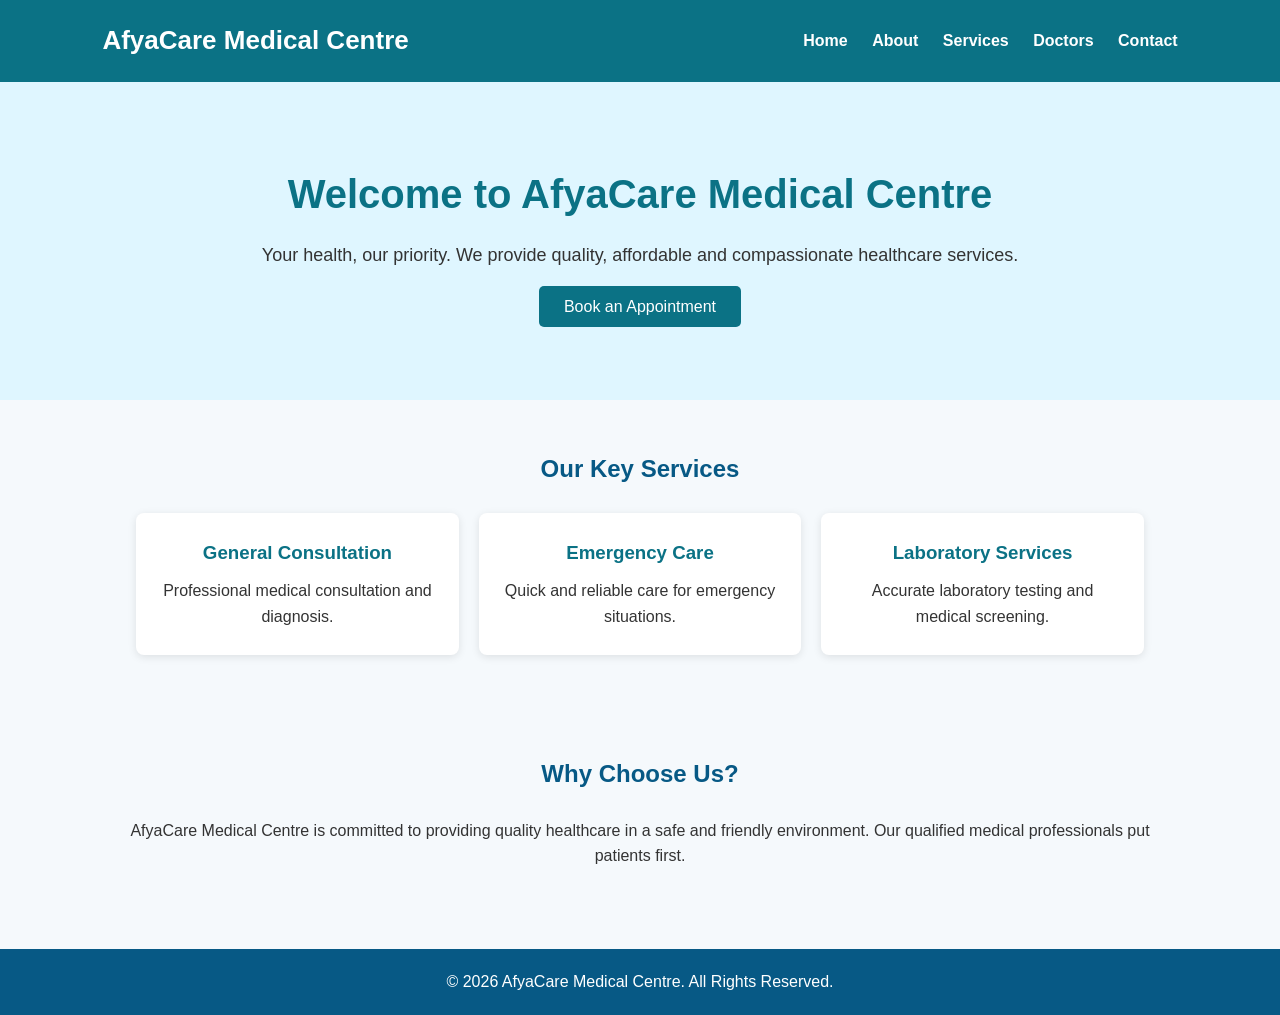
<file: index.html>
<!DOCTYPE html>
<html lang="en">
<head>
    <meta charset="UTF-8">
    <meta name="viewport" content="width=device-width, initial-scale=1.0">

    <title>AfyaCare Medical Centre</title>

    <link rel="stylesheet" href="css/style.css">

    <!-- Internal CSS -->
    <style>
        .welcome {
            color: #075985;
            text-align: center;
        }
    </style>
</head>

<body>

<header>
    <h1>AfyaCare Medical Centre</h1>

    <nav>
        <a href="index.html">Home</a>
        <a href="about.html">About</a>
        <a href="services.html">Services</a>
        <a href="doctors.html">Doctors</a>
        <a href="contact.html">Contact</a>
    </nav>
</header>

<section class="hero">

    <!-- Inline CSS -->
    <h2 style="color: #0b7285;">Welcome to AfyaCare Medical Centre</h2>

    <p>
        Your health, our priority. We provide quality,
        affordable and compassionate healthcare services.
    </p>

    <a href="contact.html" class="btn">Book an Appointment</a>

</section>

<section>

    <h2 class="welcome">Our Key Services</h2>

    <div class="cards">

        <div class="card">
            <h3>General Consultation</h3>
            <p>Professional medical consultation and diagnosis.</p>
        </div>

        <div class="card">
            <h3>Emergency Care</h3>
            <p>Quick and reliable care for emergency situations.</p>
        </div>

        <div class="card">
            <h3>Laboratory Services</h3>
            <p>Accurate laboratory testing and medical screening.</p>
        </div>

    </div>

</section>

<section>

    <h2>Why Choose Us?</h2>

    <p style="text-align: center;">
        AfyaCare Medical Centre is committed to providing
        quality healthcare in a safe and friendly environment.
        Our qualified medical professionals put patients first.
    </p>

</section>

<footer>
    <p>&copy; 2026 AfyaCare Medical Centre. All Rights Reserved.</p>
</footer>

</body>
</html>
</file>
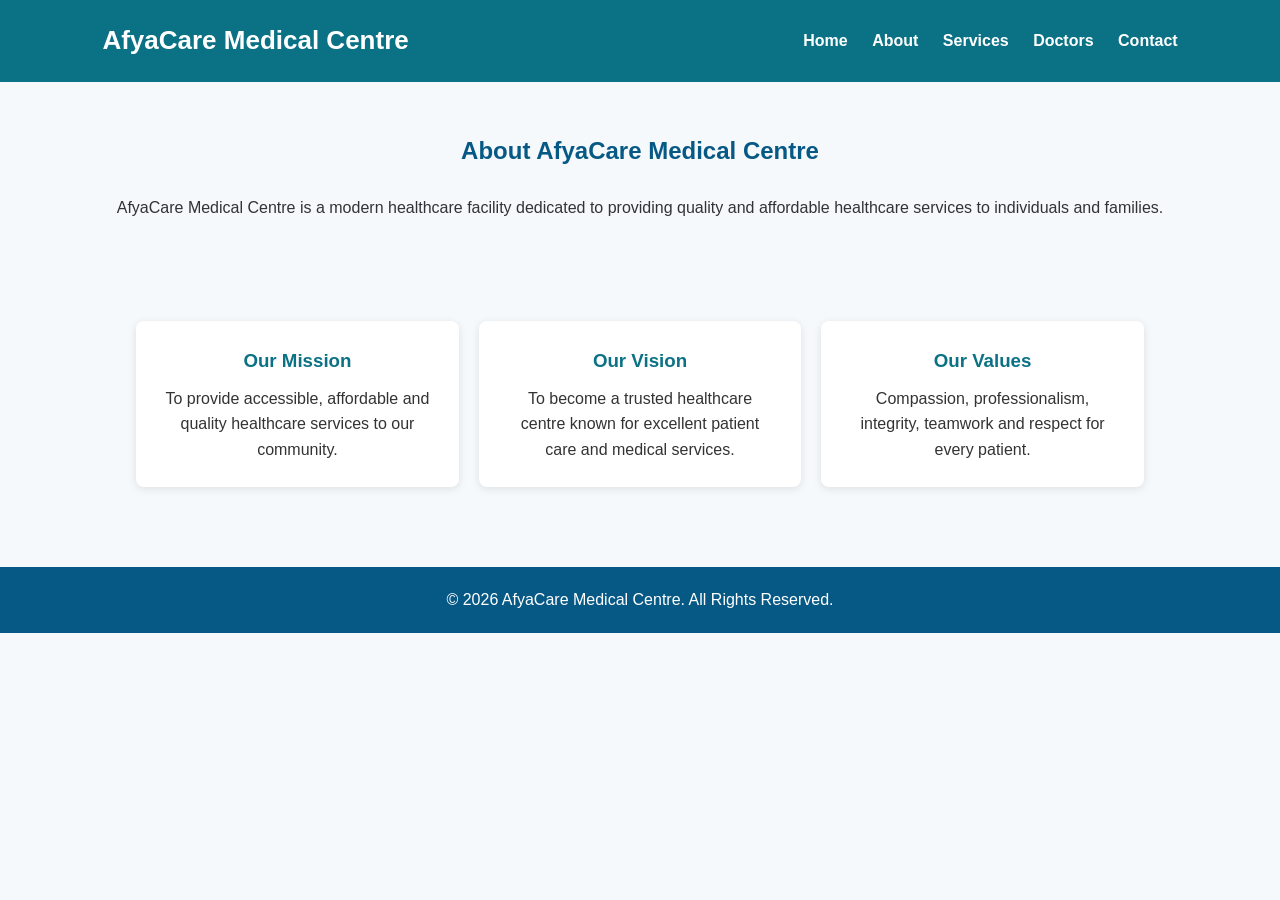
<file: about.html>
<!DOCTYPE html>
<html lang="en">
<head>
    <meta charset="UTF-8">
    <meta name="viewport" content="width=device-width, initial-scale=1.0">

    <title>About Us - AfyaCare Medical Centre</title>

    <link rel="stylesheet" href="css/style.css">
</head>

<body>

<header>
    <h1>AfyaCare Medical Centre</h1>

    <nav>
        <a href="index.html">Home</a>
        <a href="about.html">About</a>
        <a href="services.html">Services</a>
        <a href="doctors.html">Doctors</a>
        <a href="contact.html">Contact</a>
    </nav>
</header>

<section>

    <h2>About AfyaCare Medical Centre</h2>

    <p style="text-align: center;">
        AfyaCare Medical Centre is a modern healthcare facility
        dedicated to providing quality and affordable healthcare
        services to individuals and families.
    </p>

</section>

<section>

    <div class="cards">

        <div class="card">
            <h3>Our Mission</h3>
            <p>
                To provide accessible, affordable and quality
                healthcare services to our community.
            </p>
        </div>

        <div class="card">
            <h3>Our Vision</h3>
            <p>
                To become a trusted healthcare centre known for
                excellent patient care and medical services.
            </p>
        </div>

        <div class="card">
            <h3>Our Values</h3>
            <p>
                Compassion, professionalism, integrity,
                teamwork and respect for every patient.
            </p>
        </div>

    </div>

</section>

<footer>
    <p>&copy; 2026 AfyaCare Medical Centre. All Rights Reserved.</p>
</footer>

</body>
</html>
</file>
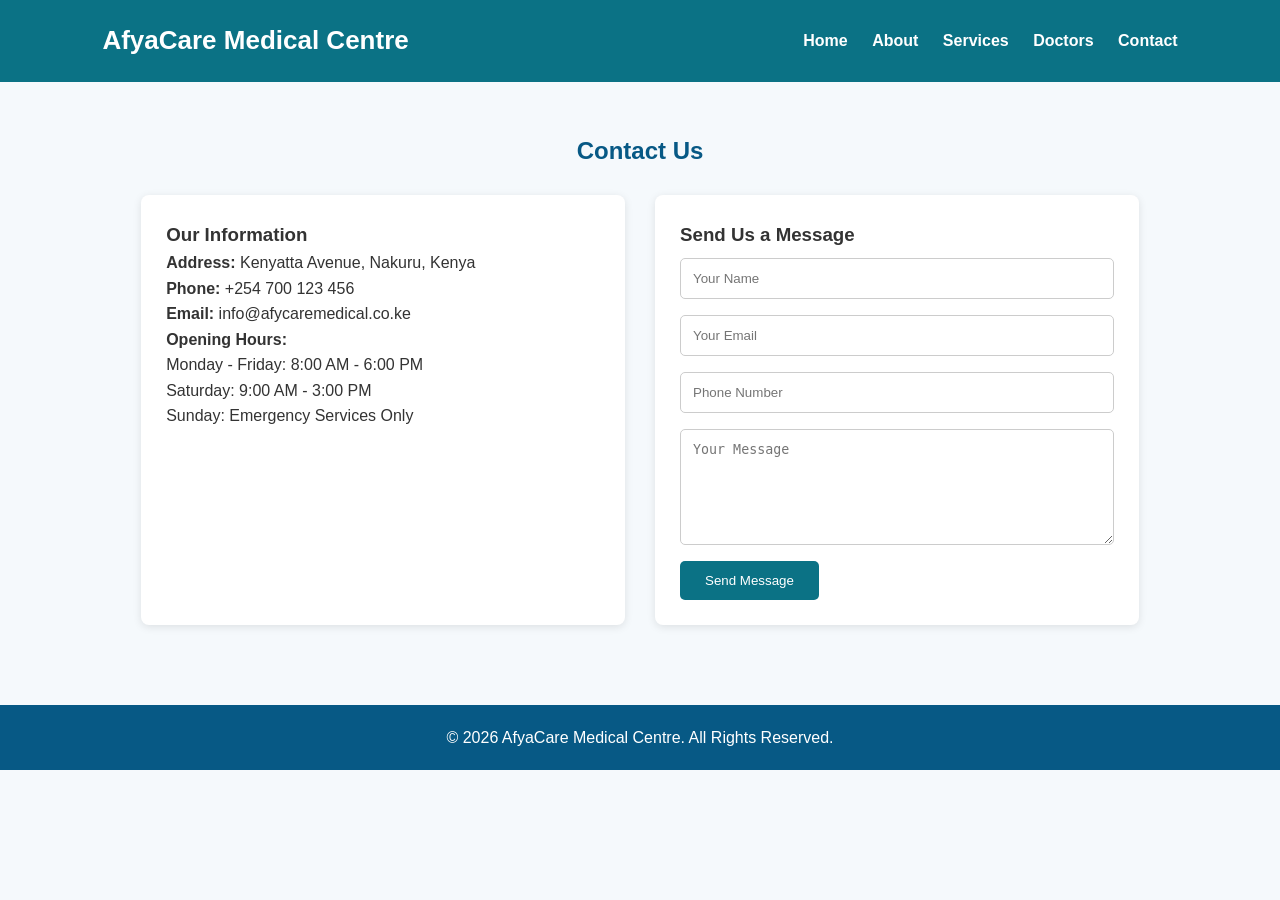
<file: contact.html>
<!DOCTYPE html>
<html lang="en">
<head>
    <meta charset="UTF-8">
    <meta name="viewport" content="width=device-width, initial-scale=1.0">

    <title>Contact - AfyaCare Medical Centre</title>

    <link rel="stylesheet" href="css/style.css">
</head>

<body>

<header>
    <h1>AfyaCare Medical Centre</h1>

    <nav>
        <a href="index.html">Home</a>
        <a href="about.html">About</a>
        <a href="services.html">Services</a>
        <a href="doctors.html">Doctors</a>
        <a href="contact.html">Contact</a>
    </nav>
</header>

<section>

    <h2>Contact Us</h2>

    <div class="contact-container">

        <div class="contact-info">

            <h3>Our Information</h3>

            <p><strong>Address:</strong> Kenyatta Avenue, Nakuru, Kenya</p>

            <p><strong>Phone:</strong> +254 700 123 456</p>

            <p><strong>Email:</strong> info@afycaremedical.co.ke</p>

            <p><strong>Opening Hours:</strong></p>

            <p>
                Monday - Friday: 8:00 AM - 6:00 PM
                <br>
                Saturday: 9:00 AM - 3:00 PM
                <br>
                Sunday: Emergency Services Only
            </p>

        </div>

        <form>

            <h3>Send Us a Message</h3>

            <input type="text" placeholder="Your Name" required>

            <input type="email" placeholder="Your Email" required>

            <input type="text" placeholder="Phone Number">

            <textarea rows="6" placeholder="Your Message"></textarea>

            <button type="submit">Send Message</button>

        </form>

    </div>

</section>

<footer>
    <p>&copy; 2026 AfyaCare Medical Centre. All Rights Reserved.</p>
</footer>

</body>
</html>
</file>
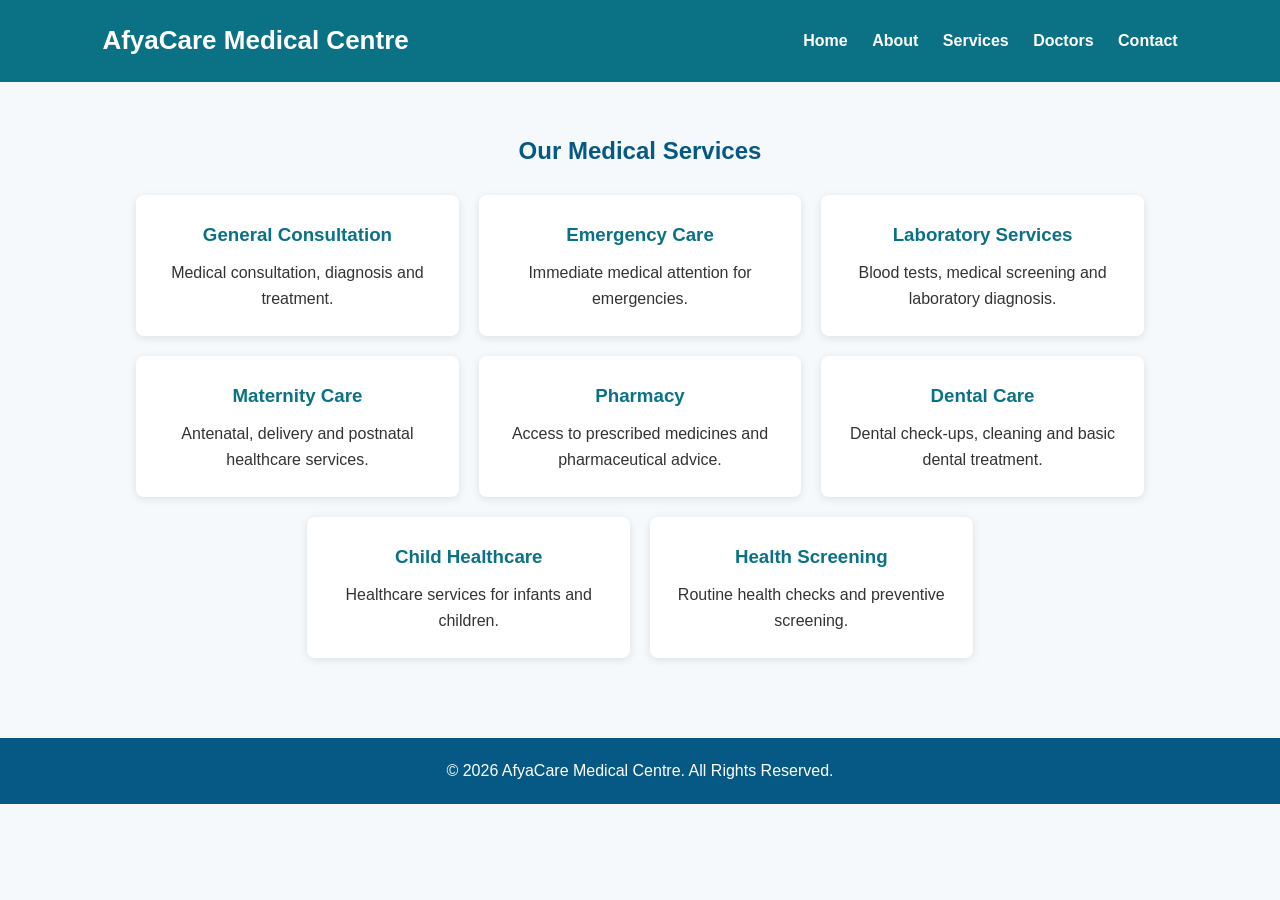
<file: services.html>
<!DOCTYPE html>
<html lang="en">
<head>
    <meta charset="UTF-8">
    <meta name="viewport" content="width=device-width, initial-scale=1.0">

    <title>Services - AfyaCare Medical Centre</title>

    <link rel="stylesheet" href="css/style.css">
</head>

<body>

<header>
    <h1>AfyaCare Medical Centre</h1>

    <nav>
        <a href="index.html">Home</a>
        <a href="about.html">About</a>
        <a href="services.html">Services</a>
        <a href="doctors.html">Doctors</a>
        <a href="contact.html">Contact</a>
    </nav>
</header>

<section>

    <h2>Our Medical Services</h2>

    <div class="cards">

        <div class="card">
            <h3>General Consultation</h3>
            <p>Medical consultation, diagnosis and treatment.</p>
        </div>

        <div class="card">
            <h3>Emergency Care</h3>
            <p>Immediate medical attention for emergencies.</p>
        </div>

        <div class="card">
            <h3>Laboratory Services</h3>
            <p>Blood tests, medical screening and laboratory diagnosis.</p>
        </div>

        <div class="card">
            <h3>Maternity Care</h3>
            <p>Antenatal, delivery and postnatal healthcare services.</p>
        </div>

        <div class="card">
            <h3>Pharmacy</h3>
            <p>Access to prescribed medicines and pharmaceutical advice.</p>
        </div>

        <div class="card">
            <h3>Dental Care</h3>
            <p>Dental check-ups, cleaning and basic dental treatment.</p>
        </div>

        <div class="card">
            <h3>Child Healthcare</h3>
            <p>Healthcare services for infants and children.</p>
        </div>

        <div class="card">
            <h3>Health Screening</h3>
            <p>Routine health checks and preventive screening.</p>
        </div>

    </div>

</section>

<footer>
    <p>&copy; 2026 AfyaCare Medical Centre. All Rights Reserved.</p>
</footer>

</body>
</html>
</file>
<file: css/style.css>
* {
    margin: 0;
    padding: 0;
    box-sizing: border-box;
}

body {
    font-family: Arial, sans-serif;
    line-height: 1.6;
    background-color: #f5f9fc;
    color: #333;
}

header {
    background-color: #0b7285;
    color: white;
    padding: 20px 8%;
    display: flex;
    justify-content: space-between;
    align-items: center;
}

header h1 {
    font-size: 26px;
}

nav a {
    color: white;
    text-decoration: none;
    margin-left: 20px;
    font-weight: bold;
}

nav a:hover {
    color: #dff6ff;
}

.hero {
    background-color: #dff6ff;
    text-align: center;
    padding: 80px 20px;
}

.hero h2 {
    font-size: 40px;
    color: #075985;
    margin-bottom: 15px;
}

.hero p {
    font-size: 18px;
    margin-bottom: 25px;
}

.btn {
    background-color: #0b7285;
    color: white;
    padding: 12px 25px;
    text-decoration: none;
    border-radius: 5px;
}

section {
    padding: 50px 8%;
}

section h2 {
    text-align: center;
    color: #075985;
    margin-bottom: 25px;
}

.cards {
    display: flex;
    flex-wrap: wrap;
    gap: 20px;
    justify-content: center;
}

.card {
    background-color: white;
    padding: 25px;
    width: 30%;
    min-width: 250px;
    border-radius: 8px;
    box-shadow: 0 2px 8px rgba(0,0,0,0.1);
    text-align: center;
}

.card h3 {
    color: #0b7285;
    margin-bottom: 10px;
}

.doctor {
    background-color: white;
    padding: 25px;
    width: 30%;
    min-width: 250px;
    text-align: center;
    border-radius: 8px;
    box-shadow: 0 2px 8px rgba(0,0,0,0.1);
}

.doctor img {
    width: 120px;
    height: 120px;
    border-radius: 50%;
    object-fit: cover;
    margin-bottom: 15px;
}

.contact-container {
    display: flex;
    gap: 30px;
    justify-content: center;
}

.contact-info,
form {
    background: white;
    padding: 25px;
    width: 45%;
    border-radius: 8px;
    box-shadow: 0 2px 8px rgba(0,0,0,0.1);
}

form input,
form textarea {
    width: 100%;
    padding: 12px;
    margin: 8px 0;
    border: 1px solid #ccc;
    border-radius: 5px;
}

form button {
    background-color: #0b7285;
    color: white;
    border: none;
    padding: 12px 25px;
    border-radius: 5px;
    cursor: pointer;
}

footer {
    background-color: #075985;
    color: white;
    text-align: center;
    padding: 20px;
    margin-top: 30px;
}

@media (max-width: 768px) {
    header {
        flex-direction: column;
        gap: 15px;
    }

    nav a {
        margin: 5px;
    }

    .hero h2 {
        font-size: 30px;
    }

    .contact-container {
        flex-direction: column;
    }

    .contact-info,
    form {
        width: 100%;
    }

    .card,
    .doctor {
        width: 100%;
    }
}
</file>
